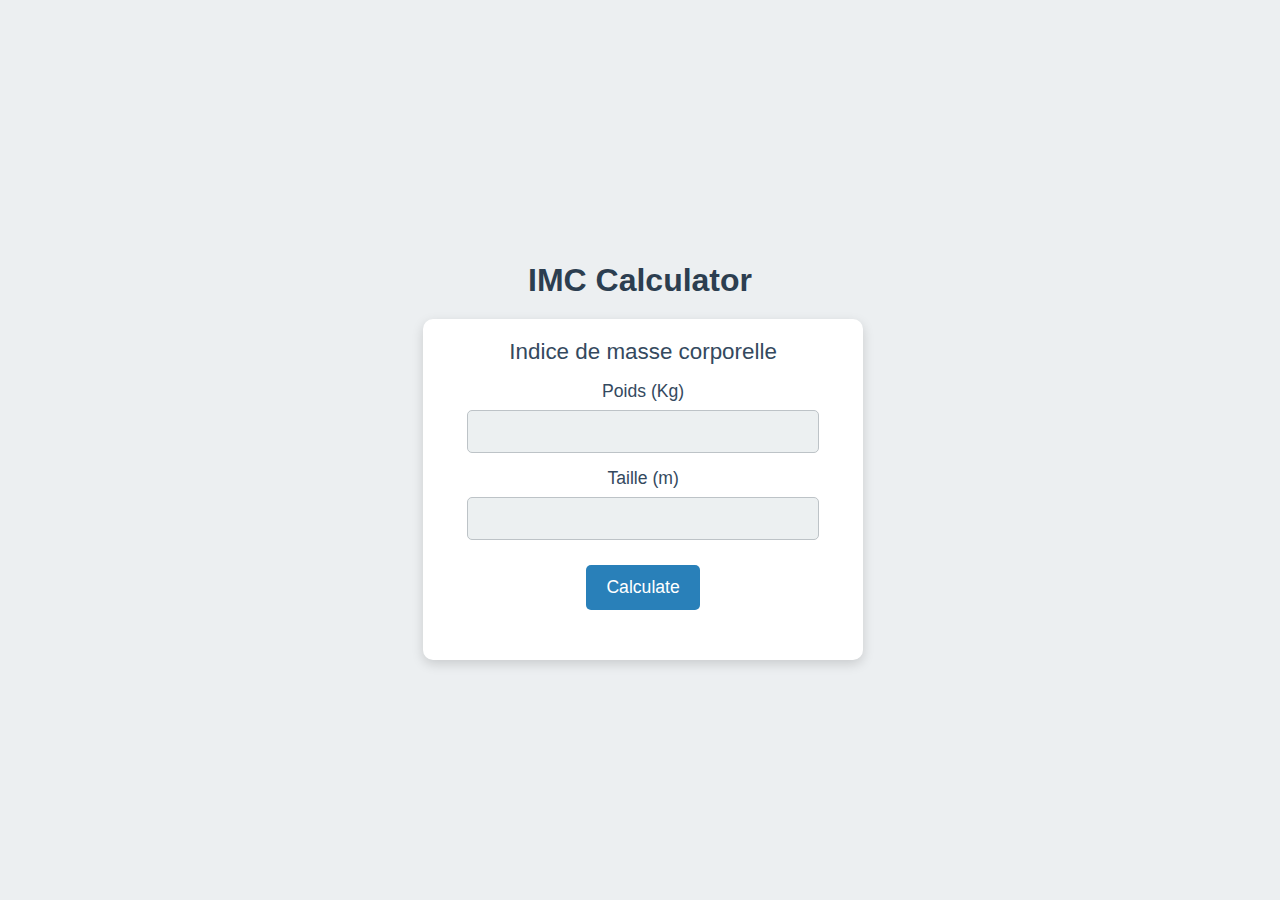
<file: imc/www/index.html>
<!DOCTYPE html>
<html lang="fr">
<head>
    <meta charset="UTF-8">
    <meta name="viewport" content="width=device-width, initial-scale=1.0">
    <title>IMC Calculator</title>
    <link rel="stylesheet" type="text/css" href="css/index.css">
    <script src="js/index.js"></script>
</head>
<body>
    <div>
        <h1>IMC Calculator</h1>
        <form>
            <fieldset>
                <legend>Indice de masse corporelle</legend>
                <label for="poids">Poids (Kg)</label>
                <input type="number" id="poids">
                <label for="taille">Taille (m)</label>
                <input type="number" id="taille">
                <input type="button" value="Calculate" onclick="calculerImc()">
            </fieldset>
            <fieldset hidden>
                <legend>Interprétation</legend>
                <label id="interpretation"></label>
            </fieldset>
        </form>
    </div>
</body>
</html>
</file>
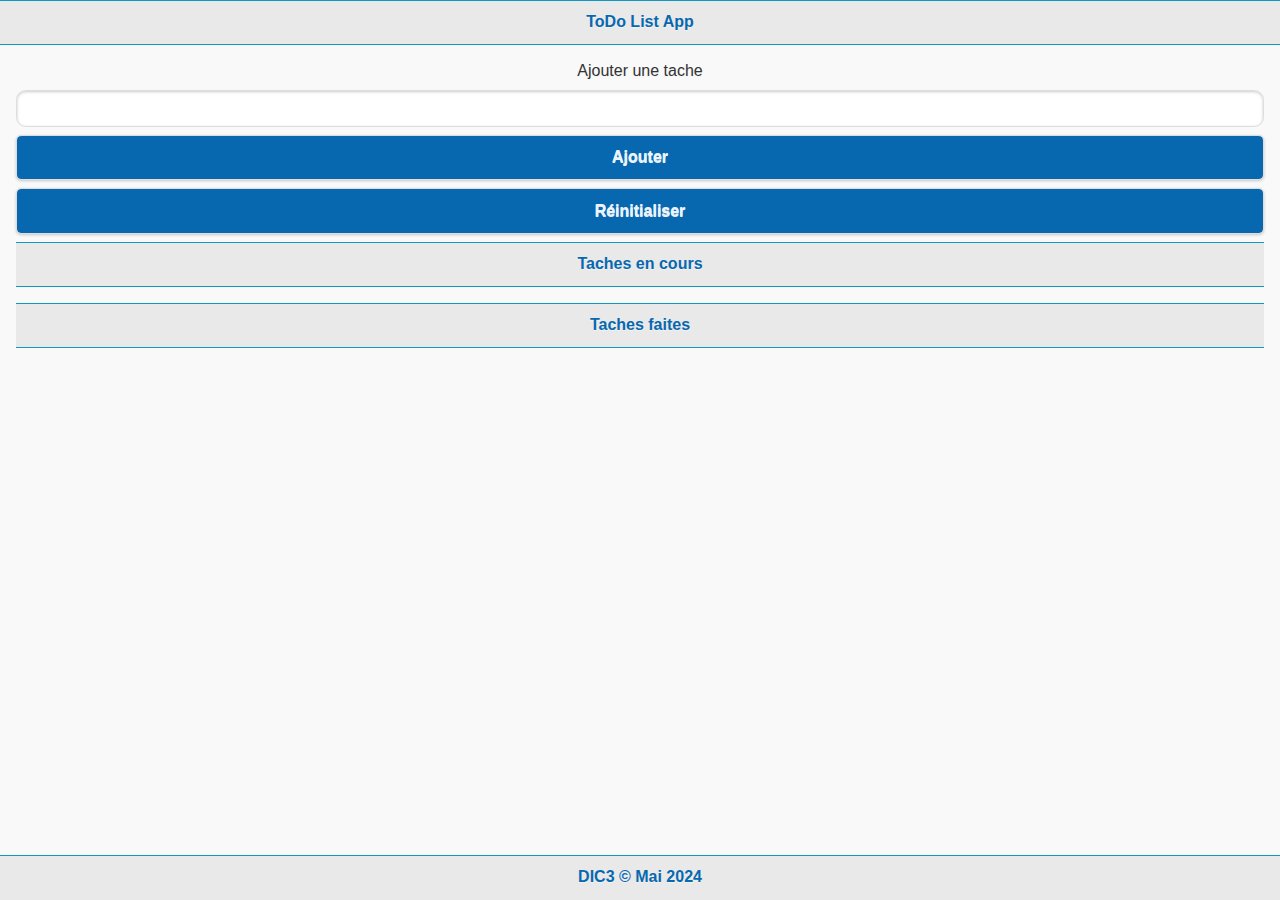
<file: TodoListApp2.0/www/index.html>
<!DOCTYPE html>
<html lang="en">
    <head>
        <meta charset="UTF-8">
        <meta name="viewport" content="width=device-width, initial-scale=1.0">
        <link rel="stylesheet" href="lib/themes/samaTheme.min.css">
        <link rel="stylesheet" href="lib/themes/jquery.mobile.icons.min.css">
        <link rel="stylesheet" href="lib/jquery.mobile.structure-1.4.5.min.css">
        <link rel="stylesheet" href="css/index.css">
        <script src="lib/jquery.min.js"></script>
        <script src="lib/jquery.mobile-1.4.5.min.js"></script>
        <script src="js/index.js"></script>
        <title>ToDo List</title>
    </head>
<body>
    <div data-role="page">
        <div data-role="header">
            <h1>ToDo List App</h1>
        </div>
        <div role="main" class="ui-content">
            <form>
                <label for="taskField">Ajouter une tache</label>
                <input type="text"  id="taskField">
                <input type="button" value="Ajouter" onclick="ajouterTache()">
                <input type="button" value="Réinitialiser" onclick="reinitialiserListe()">
            </form>
            <div data-role="header">
                <h1>Taches en cours</h1>
            </div>
            <ul id="taskList" data-role="listview" data-inset="true">
            </ul>
            <div data-role="header">
                <h1>Taches faites</h1>
            </div>
            <ul id="taskListDone" data-role="listview" data-inset="true">
            </ul>

        </div>
        <div data-role="footer" data-position="fixed">
            <h1>DIC3 &copy; Mai 2024</h1> 
        </div>
    </div>
</body>
</html>
</file>
<file: imc/www/css/index.css>
body {
    font-family: 'Segoe UI', Tahoma, Geneva, Verdana, sans-serif;
    display: flex;
    justify-content: center;
    align-items: center;
    height: 100vh;
    background-color: #eceff1;
    margin: 0;
}

h1 {
    text-align: center;
    margin-bottom: 20px;
    color: #2c3e50;
    font-size: 2em;
}

form {
    background: #ffffff;
    padding: 20px;
    border-radius: 10px;
    box-shadow: 0 4px 12px rgba(0, 0, 0, 0.15);
    width: 100%;
    max-width: 400px;
    text-align: center;
}

fieldset {
    border: none;
    margin-bottom: 20px;
}

legend {
    font-size: 1.4em;
    color: #34495e;
    margin-bottom: 10px;
}

label {
    display: block;
    margin-bottom: 8px;
    color: #34495e;
    font-size: 1.1em;
}

input[type="number"] {
    width: calc(100% - 20px);
    padding: 10px;
    margin-bottom: 15px;
    border: 1px solid #bdc3c7;
    border-radius: 5px;
    box-sizing: border-box;
    font-size: 1.1em;
    color: #2c3e50;
    background-color: #ecf0f1;
    transition: border-color 0.3s ease;
}

input[type="number"]:focus {
    border-color: #2980b9;
    outline: none;
}

input[type="button"] {
    background-color: #2980b9;
    color: white;
    padding: 12px 20px;
    border: none;
    border-radius: 5px;
    cursor: pointer;
    font-size: 1.1em;
    transition: background-color 0.3s ease;
    margin-top: 10px;
}

input[type="button"]:hover {
    background-color: #1c5985;
}

#interpretation {
    font-size: 1.2em;
    color: #34495e;
    margin-top: 15px;
}

hr {
    border: none;
    border-top: 1px solid #bdc3c7;
    margin: 10px 0;
}
</file>
<file: TodoListApp2.0/www/css/index.css>
label{
    text-align:center;
}
.termine{
    text-decoration: line-through;
}
</file>
<file: TodoListApp2.0/www/lib/themes/samaTheme.min.css>
/*!
* jQuery Mobile 1.4.5
* Git HEAD hash: 68e55e78b292634d3991c795f06f5e37a512decc <> Date: Fri Oct 31 2014 17:33:30 UTC
* http://jquerymobile.com
*
* Copyright 2010, 2014 jQuery Foundation, Inc. and othercontributors
* Released under the MIT license.
* http://jquery.org/license
*
*/


/* Globals */
/* Font
-----------------------------------------------------------------------------------------------------------*/
html {
	font-size: 100%;
}
body,
input,
select,
textarea,
button,
.ui-btn {
	font-size: 1em;
	line-height: 1.3;
	 font-family: sans-serif /*{global-font-family}*/;
}
legend,
.ui-input-text input,
.ui-input-search input {
	color: inherit;
	text-shadow: inherit;
}
/* Form labels (overrides font-weight bold in bars, and mini font-size) */
.ui-mobile label,
div.ui-controlgroup-label {
	font-weight: normal;
	font-size: 16px;
}
/* Separators
-----------------------------------------------------------------------------------------------------------*/
/* Field contain separator (< 28em) */
.ui-field-contain {
	border-bottom-color: #828282;
	border-bottom-color: rgba(0,0,0,.15);
	border-bottom-width: 1px;
	border-bottom-style: solid;
}
/* Table opt-in classes: strokes between each row, and alternating row stripes */
/* Classes table-stroke and table-stripe are deprecated in 1.4. */
.table-stroke thead th,
.table-stripe thead th,
.table-stripe tbody tr:last-child {
	border-bottom: 1px solid #d6d6d6; /* non-RGBA fallback */
	border-bottom: 1px solid rgba(0,0,0,.1);
}
.table-stroke tbody th,
.table-stroke tbody td {
	border-bottom: 1px solid #e6e6e6; /* non-RGBA fallback  */
	border-bottom: 1px solid rgba(0,0,0,.05);
}
.table-stripe.table-stroke tbody tr:last-child th,
.table-stripe.table-stroke tbody tr:last-child td {
	border-bottom: 0;
}
.table-stripe tbody tr:nth-child(odd) td,
.table-stripe tbody tr:nth-child(odd) th {
	background-color: #eeeeee; /* non-RGBA fallback  */
	background-color: rgba(0,0,0,.04);
}
/* Buttons
-----------------------------------------------------------------------------------------------------------*/
.ui-btn,
label.ui-btn {
	font-weight: bold;
	border-width: 1px;
	border-style: solid;
}
.ui-btn {
	text-decoration: none !important;
}
.ui-btn-active {
	cursor: pointer;
}
/* Corner rounding
-----------------------------------------------------------------------------------------------------------*/
/* Class ui-btn-corner-all deprecated in 1.4 */
.ui-corner-all {
	-webkit-border-radius: .6em /*{global-radii-blocks}*/;
	border-radius: .6em /*{global-radii-blocks}*/;
}
/* Buttons */
.ui-btn-corner-all,
.ui-btn.ui-corner-all,
/* Slider track */
.ui-slider-track.ui-corner-all,
/* Flipswitch */
.ui-flipswitch.ui-corner-all,
/* Count bubble */
.ui-li-count {
	-webkit-border-radius: .3125em /*{global-radii-buttons}*/;
	border-radius: .3125em /*{global-radii-buttons}*/;
}
/* Icon-only buttons */
.ui-btn-icon-notext.ui-btn-corner-all,
.ui-btn-icon-notext.ui-corner-all {
	-webkit-border-radius: 1em;
	border-radius: 1em;
}
/* Radius clip workaround for cleaning up corner trapping */
.ui-btn-corner-all,
.ui-corner-all {
	-webkit-background-clip: padding;
	background-clip: padding-box;
}
/* Popup arrow */
.ui-popup.ui-corner-all > .ui-popup-arrow-guide {
	left: .6em /*{global-radii-blocks}*/;
	right: .6em /*{global-radii-blocks}*/;
	top: .6em /*{global-radii-blocks}*/;
	bottom: .6em /*{global-radii-blocks}*/;
}
/* Shadow
-----------------------------------------------------------------------------------------------------------*/
.ui-shadow {
	-webkit-box-shadow: 0 1px 3px /*{global-box-shadow-size}*/ rgba(0,0,0,.2) /*{global-box-shadow-color}*/;
	-moz-box-shadow: 0 1px 3px /*{global-box-shadow-size}*/ rgba(0,0,0,.2) /*{global-box-shadow-color}*/;
	box-shadow: 0 1px 3px /*{global-box-shadow-size}*/ rgba(0,0,0,.2) /*{global-box-shadow-color}*/;
}
.ui-shadow-inset {
	-webkit-box-shadow: inset 0 1px 3px /*{global-box-shadow-size}*/ rgba(0,0,0,.2) /*{global-box-shadow-color}*/;
	-moz-box-shadow: inset 0 1px 3px /*{global-box-shadow-size}*/ rgba(0,0,0,.2) /*{global-box-shadow-color}*/;
	box-shadow: inset 0 1px 3px /*{global-box-shadow-size}*/ rgba(0,0,0,.2) /*{global-box-shadow-color}*/;
}
.ui-overlay-shadow {
	-webkit-box-shadow: 0 0 12px 		rgba(0,0,0,.6);
	-moz-box-shadow: 0 0 12px 			rgba(0,0,0,.6);
	box-shadow: 0 0 12px 				rgba(0,0,0,.6);
}
/* Icons
-----------------------------------------------------------------------------------------------------------*/
.ui-btn-icon-left:after,
.ui-btn-icon-right:after,
.ui-btn-icon-top:after,
.ui-btn-icon-bottom:after,
.ui-btn-icon-notext:after {
	background-color: #666666 /*{global-icon-color}*/;
	background-color: rgba(0,0,0,.15) /*{global-icon-disc}*/;
	background-position: center center;
	background-repeat: no-repeat;
	-webkit-border-radius: 1em;
	border-radius: 1em;
}
/* Alt icons */
.ui-alt-icon.ui-btn:after,
.ui-alt-icon .ui-btn:after,
html .ui-alt-icon.ui-checkbox-off:after,
html .ui-alt-icon.ui-radio-off:after,
html .ui-alt-icon .ui-checkbox-off:after,
html .ui-alt-icon .ui-radio-off:after {
	background-color: #666666 /*{global-icon-color}*/;
	background-color: rgba(0,0,0,.15) /*{global-icon-disc}*/;
}
/* No disc */
.ui-nodisc-icon.ui-btn:after,
.ui-nodisc-icon .ui-btn:after {
	background-color: transparent;
}
/* Icon shadow */
.ui-shadow-icon.ui-btn:after,
.ui-shadow-icon .ui-btn:after {
	-webkit-box-shadow: 0 1px 0 rgba(255,255,255,.3) /*{global-icon-shadow}*/;
	-moz-box-shadow: 0 1px 0 rgba(255,255,255,.3) /*{global-icon-shadow}*/;
	box-shadow: 0 1px 0 rgba(255,255,255,.3) /*{global-icon-shadow}*/;
}
/* Checkbox and radio */
.ui-btn.ui-checkbox-off:after,
.ui-btn.ui-checkbox-on:after,
.ui-btn.ui-radio-off:after,
.ui-btn.ui-radio-on:after {
	display: block;
	width: 18px;
	height: 18px;
	margin: -9px 2px 0 2px;
}
.ui-checkbox-off:after,
.ui-btn.ui-radio-off:after {
	filter: Alpha(Opacity=30);
	opacity: .3;
}
.ui-btn.ui-checkbox-off:after,
.ui-btn.ui-checkbox-on:after {
	-webkit-border-radius: .1875em;
	border-radius: .1875em;
}
.ui-btn.ui-checkbox-off:after {
	background-color: #666;
	background-color: rgba(0,0,0,.3);
}
.ui-radio .ui-btn.ui-radio-on:after {
	background-image: none;
	background-color: #fff;
	width: 8px;
	height: 8px;
	border-width: 5px;
	border-style: solid; 
}
.ui-alt-icon.ui-btn.ui-radio-on:after,
.ui-alt-icon .ui-btn.ui-radio-on:after {
	background-color: #000;
}
/* Loader */
.ui-icon-loading {
	background: url("images/ajax-loader.gif");
	background-size: 2.875em 2.875em;
}.ui-bar-a,.ui-page-theme-a .ui-bar-inherit,html .ui-bar-a .ui-bar-inherit,html .ui-body-a .ui-bar-inherit,html body .ui-group-theme-a .ui-bar-inherit{background-color:#e9e9e9 ;border-color:#1197c0 ;color:#0868af ;text-shadow:10  5px  15  #eeeeee ;font-weight:bold;}.ui-bar-a{border-width:1px;border-style:solid;}.ui-overlay-a,.ui-page-theme-a,.ui-page-theme-a .ui-panel-wrapper{background-color:#f9f9f9 ;border-color:#bbbbbb ;color:#333333 ;text-shadow:0  1px  0  #f3f3f3 ;}.ui-body-a,.ui-page-theme-a .ui-body-inherit,html .ui-bar-a .ui-body-inherit,html .ui-body-a .ui-body-inherit,html body .ui-group-theme-a .ui-body-inherit,html .ui-panel-page-container-a{background-color:#ffffff ;border-color:#dddddd ;color:#333333 ;text-shadow:0  1px  0  #f3f3f3 ;}.ui-body-a{border-width:1px;border-style:solid;}.ui-page-theme-a a,html .ui-bar-a a,html .ui-body-a a,html body .ui-group-theme-a a{color:#3388cc ;font-weight:bold;}.ui-page-theme-a a:visited,html .ui-bar-a a:visited,html .ui-body-a a:visited,html body .ui-group-theme-a a:visited{   color:#3388cc ;}.ui-page-theme-a a:hover,html .ui-bar-a a:hover,html .ui-body-a a:hover,html body .ui-group-theme-a a:hover{color:#005599 ;}.ui-page-theme-a a:active,html .ui-bar-a a:active,html .ui-body-a a:active,html body .ui-group-theme-a a:active{color:#005599 ;}.ui-page-theme-a .ui-btn,html .ui-bar-a .ui-btn,html .ui-body-a .ui-btn,html body .ui-group-theme-a .ui-btn,html head + body .ui-btn.ui-btn-a,.ui-page-theme-a .ui-btn:visited,html .ui-bar-a .ui-btn:visited,html .ui-body-a .ui-btn:visited,html body .ui-group-theme-a .ui-btn:visited,html head + body .ui-btn.ui-btn-a:visited{background-color:#0868af ;border-color:#dddddd ;color:#e8f4fd ;text-shadow:0  1px  0  #f3f3f3 ;}.ui-page-theme-a .ui-btn:hover,html .ui-bar-a .ui-btn:hover,html .ui-body-a .ui-btn:hover,html body .ui-group-theme-a .ui-btn:hover,html head + body .ui-btn.ui-btn-a:hover{background-color:#034563 ;border-color:#dddddd ;color:#e8f4fd ;text-shadow:0  1px  0  #f3f3f3 ;}.ui-page-theme-a .ui-btn:active,html .ui-bar-a .ui-btn:active,html .ui-body-a .ui-btn:active,html body .ui-group-theme-a .ui-btn:active,html head + body .ui-btn.ui-btn-a:active{background-color:#e8e8e8 ;border-color:#dddddd ;color:#333333 ;text-shadow:0  1px  0  #f3f3f3 ;}.ui-page-theme-a .ui-btn.ui-btn-active,html .ui-bar-a .ui-btn.ui-btn-active,html .ui-body-a .ui-btn.ui-btn-active,html body .ui-group-theme-a .ui-btn.ui-btn-active,html head + body .ui-btn.ui-btn-a.ui-btn-active,.ui-page-theme-a .ui-checkbox-on:after,html .ui-bar-a .ui-checkbox-on:after,html .ui-body-a .ui-checkbox-on:after,html body .ui-group-theme-a .ui-checkbox-on:after,.ui-btn.ui-checkbox-on.ui-btn-a:after,.ui-page-theme-a .ui-flipswitch-active,html .ui-bar-a .ui-flipswitch-active,html .ui-body-a .ui-flipswitch-active,html body .ui-group-theme-a .ui-flipswitch-active,html body .ui-flipswitch.ui-bar-a.ui-flipswitch-active,.ui-page-theme-a .ui-slider-track .ui-btn-active,html .ui-bar-a .ui-slider-track .ui-btn-active,html .ui-body-a .ui-slider-track .ui-btn-active,html body .ui-group-theme-a .ui-slider-track .ui-btn-active,html body div.ui-slider-track.ui-body-a .ui-btn-active{background-color:#3388cc ;border-color:#3388cc ;color:#ffffff ;text-shadow:0  1px  0  #005599 ;}.ui-page-theme-a .ui-radio-on:after,html .ui-bar-a .ui-radio-on:after,html .ui-body-a .ui-radio-on:after,html body .ui-group-theme-a .ui-radio-on:after,.ui-btn.ui-radio-on.ui-btn-a:after{border-color:#3388cc ;}.ui-page-theme-a .ui-btn:focus,html .ui-bar-a .ui-btn:focus,html .ui-body-a .ui-btn:focus,html body .ui-group-theme-a .ui-btn:focus,html head + body .ui-btn.ui-btn-a:focus,.ui-page-theme-a .ui-focus,html .ui-bar-a .ui-focus,html .ui-body-a .ui-focus,html body .ui-group-theme-a .ui-focus,html head + body .ui-btn-a.ui-focus,html head + body .ui-body-a.ui-focus{-webkit-box-shadow:0 0 12px #3388cc ;-moz-box-shadow:0 0 12px #3388cc ;box-shadow:0 0 12px #3388cc ;}.ui-bar-b,.ui-page-theme-b .ui-bar-inherit,html .ui-bar-b .ui-bar-inherit,html .ui-body-b .ui-bar-inherit,html body .ui-group-theme-b .ui-bar-inherit{background-color:#e9e9e9 ;border-color:#dddddd ;color:#333333 ;text-shadow:0  1px  0  #eeeeee ;font-weight:bold;}.ui-bar-b{border-width:1px;border-style:solid;}.ui-overlay-b,.ui-page-theme-b,.ui-page-theme-b .ui-panel-wrapper{background-color:#f9f9f9 ;border-color:#bbbbbb ;color:#333333 ;text-shadow:0  1px  0  #f3f3f3 ;}.ui-body-b,.ui-page-theme-b .ui-body-inherit,html .ui-bar-b .ui-body-inherit,html .ui-body-b .ui-body-inherit,html body .ui-group-theme-b .ui-body-inherit,html .ui-panel-page-container-b{background-color:#ffffff ;border-color:#dddddd ;color:#333333 ;text-shadow:0  1px  0  #f3f3f3 ;}.ui-body-b{border-width:1px;border-style:solid;}.ui-page-theme-b a,html .ui-bar-b a,html .ui-body-b a,html body .ui-group-theme-b a{color:#3388cc ;font-weight:bold;}.ui-page-theme-b a:visited,html .ui-bar-b a:visited,html .ui-body-b a:visited,html body .ui-group-theme-b a:visited{   color:#3388cc ;}.ui-page-theme-b a:hover,html .ui-bar-b a:hover,html .ui-body-b a:hover,html body .ui-group-theme-b a:hover{color:#005599 ;}.ui-page-theme-b a:active,html .ui-bar-b a:active,html .ui-body-b a:active,html body .ui-group-theme-b a:active{color:#005599 ;}.ui-page-theme-b .ui-btn,html .ui-bar-b .ui-btn,html .ui-body-b .ui-btn,html body .ui-group-theme-b .ui-btn,html head + body .ui-btn.ui-btn-b,.ui-page-theme-b .ui-btn:visited,html .ui-bar-b .ui-btn:visited,html .ui-body-b .ui-btn:visited,html body .ui-group-theme-b .ui-btn:visited,html head + body .ui-btn.ui-btn-b:visited{background-color:#f6f6f6 ;border-color:#dddddd ;color:#333333 ;text-shadow:0  1px  0  #f3f3f3 ;}.ui-page-theme-b .ui-btn:hover,html .ui-bar-b .ui-btn:hover,html .ui-body-b .ui-btn:hover,html body .ui-group-theme-b .ui-btn:hover,html head + body .ui-btn.ui-btn-b:hover{background-color:#ededed ;border-color:#dddddd ;color:#333333 ;text-shadow:0  1px  0  #f3f3f3 ;}.ui-page-theme-b .ui-btn:active,html .ui-bar-b .ui-btn:active,html .ui-body-b .ui-btn:active,html body .ui-group-theme-b .ui-btn:active,html head + body .ui-btn.ui-btn-b:active{background-color:#e8e8e8 ;border-color:#dddddd ;color:#333333 ;text-shadow:0  1px  0  #f3f3f3 ;}.ui-page-theme-b .ui-btn.ui-btn-active,html .ui-bar-b .ui-btn.ui-btn-active,html .ui-body-b .ui-btn.ui-btn-active,html body .ui-group-theme-b .ui-btn.ui-btn-active,html head + body .ui-btn.ui-btn-b.ui-btn-active,.ui-page-theme-b .ui-checkbox-on:after,html .ui-bar-b .ui-checkbox-on:after,html .ui-body-b .ui-checkbox-on:after,html body .ui-group-theme-b .ui-checkbox-on:after,.ui-btn.ui-checkbox-on.ui-btn-b:after,.ui-page-theme-b .ui-flipswitch-active,html .ui-bar-b .ui-flipswitch-active,html .ui-body-b .ui-flipswitch-active,html body .ui-group-theme-b .ui-flipswitch-active,html body .ui-flipswitch.ui-bar-b.ui-flipswitch-active,.ui-page-theme-b .ui-slider-track .ui-btn-active,html .ui-bar-b .ui-slider-track .ui-btn-active,html .ui-body-b .ui-slider-track .ui-btn-active,html body .ui-group-theme-b .ui-slider-track .ui-btn-active,html body div.ui-slider-track.ui-body-b .ui-btn-active{background-color:#3388cc ;border-color:#3388cc ;color:#ffffff ;text-shadow:0  1px  0  #005599 ;}.ui-page-theme-b .ui-radio-on:after,html .ui-bar-b .ui-radio-on:after,html .ui-body-b .ui-radio-on:after,html body .ui-group-theme-b .ui-radio-on:after,.ui-btn.ui-radio-on.ui-btn-b:after{border-color:#3388cc ;}.ui-page-theme-b .ui-btn:focus,html .ui-bar-b .ui-btn:focus,html .ui-body-b .ui-btn:focus,html body .ui-group-theme-b .ui-btn:focus,html head + body .ui-btn.ui-btn-b:focus,.ui-page-theme-b .ui-focus,html .ui-bar-b .ui-focus,html .ui-body-b .ui-focus,html body .ui-group-theme-b .ui-focus,html head + body .ui-btn-b.ui-focus,html head + body .ui-body-b.ui-focus{-webkit-box-shadow:0 0 12px #3388cc ;-moz-box-shadow:0 0 12px #3388cc ;box-shadow:0 0 12px #3388cc ;}.ui-bar-c,.ui-page-theme-c .ui-bar-inherit,html .ui-bar-c .ui-bar-inherit,html .ui-body-c .ui-bar-inherit,html body .ui-group-theme-c .ui-bar-inherit{background-color:#e9e9e9 ;border-color:#dddddd ;color:#333333 ;text-shadow:0  1px  0  #eeeeee ;font-weight:bold;}.ui-bar-c{border-width:1px;border-style:solid;}.ui-overlay-c,.ui-page-theme-c,.ui-page-theme-c .ui-panel-wrapper{background-color:#f9f9f9 ;border-color:#bbbbbb ;color:#333333 ;text-shadow:0  1px  0  #f3f3f3 ;}.ui-body-c,.ui-page-theme-c .ui-body-inherit,html .ui-bar-c .ui-body-inherit,html .ui-body-c .ui-body-inherit,html body .ui-group-theme-c .ui-body-inherit,html .ui-panel-page-container-c{background-color:#ffffff ;border-color:#dddddd ;color:#333333 ;text-shadow:0  1px  0  #f3f3f3 ;}.ui-body-c{border-width:1px;border-style:solid;}.ui-page-theme-c a,html .ui-bar-c a,html .ui-body-c a,html body .ui-group-theme-c a{color:#3388cc ;font-weight:bold;}.ui-page-theme-c a:visited,html .ui-bar-c a:visited,html .ui-body-c a:visited,html body .ui-group-theme-c a:visited{   color:#3388cc ;}.ui-page-theme-c a:hover,html .ui-bar-c a:hover,html .ui-body-c a:hover,html body .ui-group-theme-c a:hover{color:#005599 ;}.ui-page-theme-c a:active,html .ui-bar-c a:active,html .ui-body-c a:active,html body .ui-group-theme-c a:active{color:#005599 ;}.ui-page-theme-c .ui-btn,html .ui-bar-c .ui-btn,html .ui-body-c .ui-btn,html body .ui-group-theme-c .ui-btn,html head + body .ui-btn.ui-btn-c,.ui-page-theme-c .ui-btn:visited,html .ui-bar-c .ui-btn:visited,html .ui-body-c .ui-btn:visited,html body .ui-group-theme-c .ui-btn:visited,html head + body .ui-btn.ui-btn-c:visited{background-color:#f6f6f6 ;border-color:#dddddd ;color:#333333 ;text-shadow:0  1px  0  #f3f3f3 ;}.ui-page-theme-c .ui-btn:hover,html .ui-bar-c .ui-btn:hover,html .ui-body-c .ui-btn:hover,html body .ui-group-theme-c .ui-btn:hover,html head + body .ui-btn.ui-btn-c:hover{background-color:#ededed ;border-color:#dddddd ;color:#333333 ;text-shadow:0  1px  0  #f3f3f3 ;}.ui-page-theme-c .ui-btn:active,html .ui-bar-c .ui-btn:active,html .ui-body-c .ui-btn:active,html body .ui-group-theme-c .ui-btn:active,html head + body .ui-btn.ui-btn-c:active{background-color:#e8e8e8 ;border-color:#dddddd ;color:#333333 ;text-shadow:0  1px  0  #f3f3f3 ;}.ui-page-theme-c .ui-btn.ui-btn-active,html .ui-bar-c .ui-btn.ui-btn-active,html .ui-body-c .ui-btn.ui-btn-active,html body .ui-group-theme-c .ui-btn.ui-btn-active,html head + body .ui-btn.ui-btn-c.ui-btn-active,.ui-page-theme-c .ui-checkbox-on:after,html .ui-bar-c .ui-checkbox-on:after,html .ui-body-c .ui-checkbox-on:after,html body .ui-group-theme-c .ui-checkbox-on:after,.ui-btn.ui-checkbox-on.ui-btn-c:after,.ui-page-theme-c .ui-flipswitch-active,html .ui-bar-c .ui-flipswitch-active,html .ui-body-c .ui-flipswitch-active,html body .ui-group-theme-c .ui-flipswitch-active,html body .ui-flipswitch.ui-bar-c.ui-flipswitch-active,.ui-page-theme-c .ui-slider-track .ui-btn-active,html .ui-bar-c .ui-slider-track .ui-btn-active,html .ui-body-c .ui-slider-track .ui-btn-active,html body .ui-group-theme-c .ui-slider-track .ui-btn-active,html body div.ui-slider-track.ui-body-c .ui-btn-active{background-color:#3388cc ;border-color:#3388cc ;color:#ffffff ;text-shadow:0  1px  0  #005599 ;}.ui-page-theme-c .ui-radio-on:after,html .ui-bar-c .ui-radio-on:after,html .ui-body-c .ui-radio-on:after,html body .ui-group-theme-c .ui-radio-on:after,.ui-btn.ui-radio-on.ui-btn-c:after{border-color:#3388cc ;}.ui-page-theme-c .ui-btn:focus,html .ui-bar-c .ui-btn:focus,html .ui-body-c .ui-btn:focus,html body .ui-group-theme-c .ui-btn:focus,html head + body .ui-btn.ui-btn-c:focus,.ui-page-theme-c .ui-focus,html .ui-bar-c .ui-focus,html .ui-body-c .ui-focus,html body .ui-group-theme-c .ui-focus,html head + body .ui-btn-c.ui-focus,html head + body .ui-body-c.ui-focus{-webkit-box-shadow:0 0 12px #3388cc ;-moz-box-shadow:0 0 12px #3388cc ;box-shadow:0 0 12px #3388cc ;}.ui-disabled,.ui-state-disabled,button[disabled],.ui-select .ui-btn.ui-state-disabled{filter:Alpha(Opacity=30);opacity:.3;cursor:default !important;pointer-events:none;}.ui-btn:focus,.ui-btn.ui-focus{outline:0;}.ui-noboxshadow .ui-shadow,.ui-noboxshadow .ui-shadow-inset,.ui-noboxshadow .ui-overlay-shadow,.ui-noboxshadow .ui-shadow-icon.ui-btn:after,.ui-noboxshadow .ui-shadow-icon .ui-btn:after,.ui-noboxshadow .ui-focus,.ui-noboxshadow .ui-btn:focus,.ui-noboxshadow  input:focus,.ui-noboxshadow .ui-panel{-webkit-box-shadow:none !important;-moz-box-shadow:none !important;box-shadow:none !important;}.ui-noboxshadow .ui-btn:focus,.ui-noboxshadow .ui-focus{outline-width:1px;outline-style:auto;}
</file>
